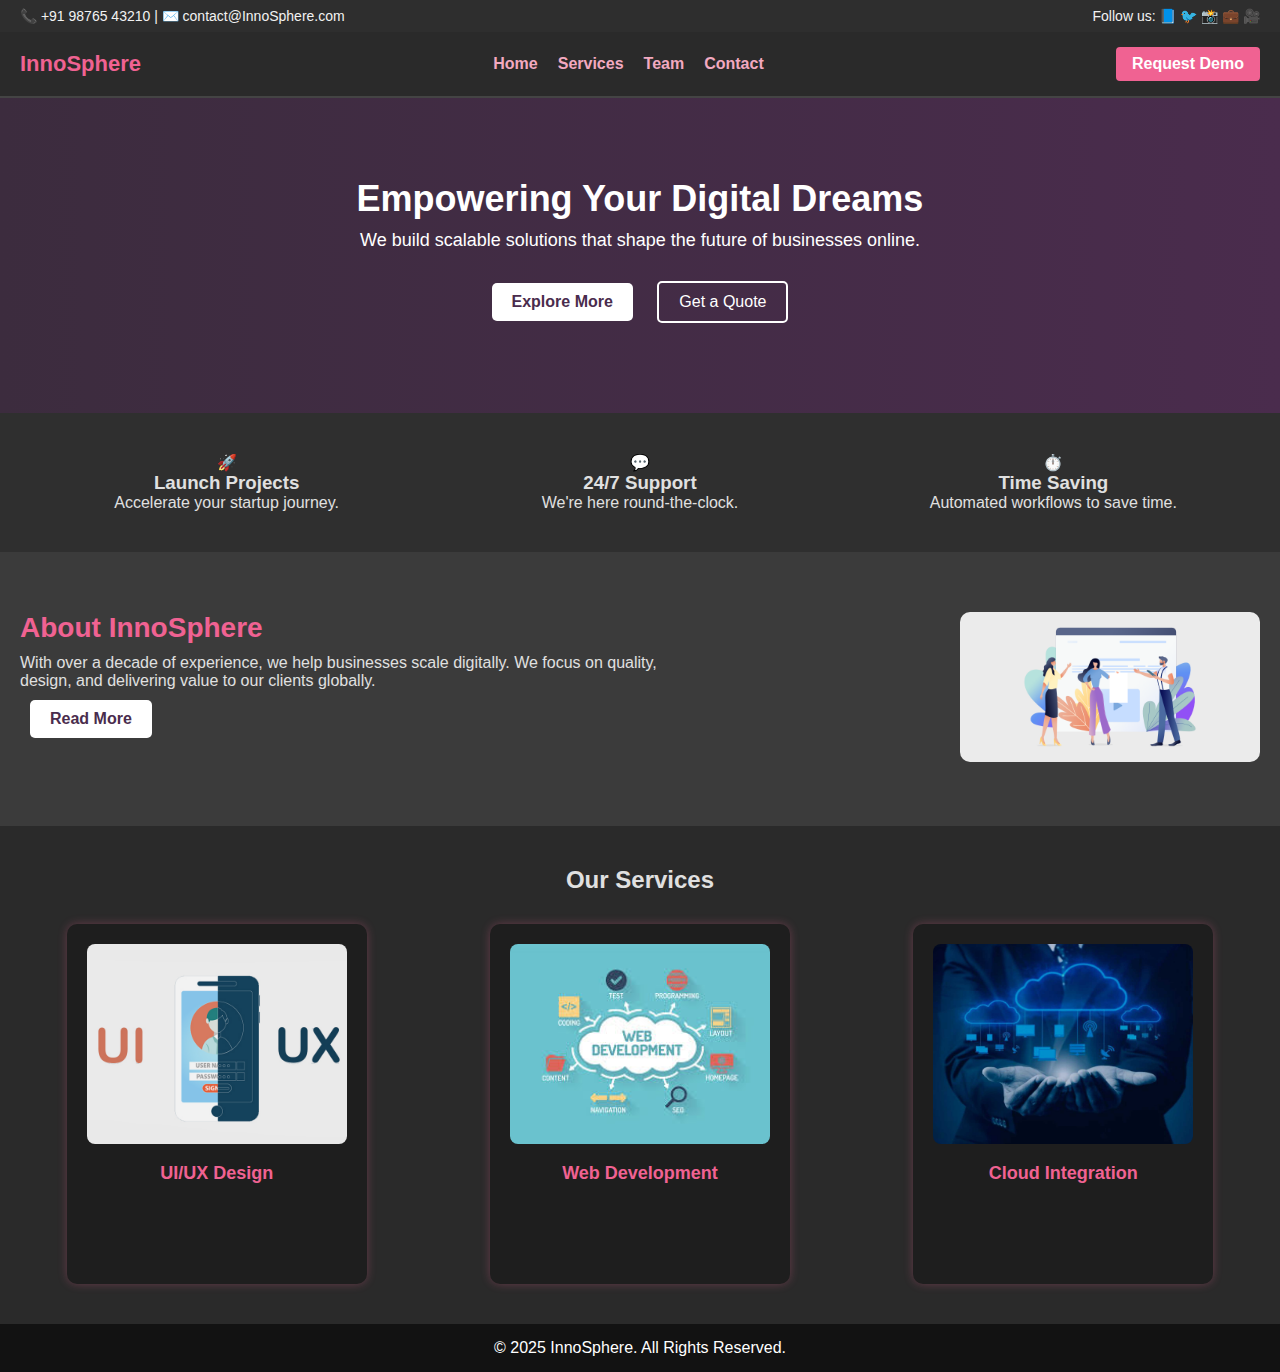
<file: index.html>
<!DOCTYPE html>
<html lang="en">
<head>
  <meta charset="UTF-8" />
  <meta name="viewport" content="width=device-width, initial-scale=1.0"/>
  <title>InnoSphere Landing</title>
  <link rel="stylesheet" href="style.css"/>
</head>
<body>
  <div class="top-bar">
    <div class="contact-info">📞 +91 98765 43210 | ✉️ contact@InnoSphere.com</div>
    <div class="social-icons">
  Follow us: 📘 🐦 📸 💼 🎥
</div>


  </div>

  <header>
    <nav class="navbar">
      <div class="logo">InnoSphere</div>
      <ul>
        <li><a href="#">Home</a></li>
        <li><a href="#">Services</a></li>
        <li><a href="#">Team</a></li>
        <li><a href="#">Contact</a></li>
      </ul>
      <a href="#" class="btn-nav">Request Demo</a>
    </nav>
  </header>

  <section class="hero">
    <div class="hero-text">
      <h1>Empowering Your Digital Dreams</h1>
      <p>We build scalable solutions that shape the future of businesses online.</p>
      <a href="#" class="btn">Explore More</a>
      <a href="#" class="btn-secondary">Get a Quote</a>
    </div>
  </section>

  <section class="features">
    <div class="feature-box">🚀 <h3>Launch Projects</h3><p>Accelerate your startup journey.</p></div>
    <div class="feature-box">💬 <h3>24/7 Support</h3><p>We're here round-the-clock.</p></div>
    <div class="feature-box">⏱️ <h3>Time Saving</h3><p>Automated workflows to save time.</p></div>
  </section>

  <section class="about">
    <div class="about-text">
      <h2>About InnoSphere</h2>
      <p>With over a decade of experience, we help businesses scale digitally. We focus on quality, design, and delivering value to our clients globally.</p>
      <a href="#" class="btn">Read More</a>
    </div>
    <div class="about-img">
      <img src="best-about-us-pages.png" alt="About Image"/>
    </div>
  </section>

  <section class="services">
    <h2>Our Services</h2>
    <div class="service-boxes">
      <div class="service-box">
        <img src="UIUX-designing-1.jpg" alt="Service 1"/>
        <h4>UI/UX Design</h4>
      </div>
      <div class="service-box">
        <img src="download.jpg" alt="Service 2"/>
        <h4>Web Development</h4>
      </div>
      <div class="service-box">
        <img src="Blog-Banner_Cloud-Integration.jpg" alt="Service 3"/>
        <h4>Cloud Integration</h4>
      </div>
    </div>
  </section>

  <footer>
    <p>© 2025 InnoSphere. All Rights Reserved.</p>
  </footer>
</body>
</html>
</file>
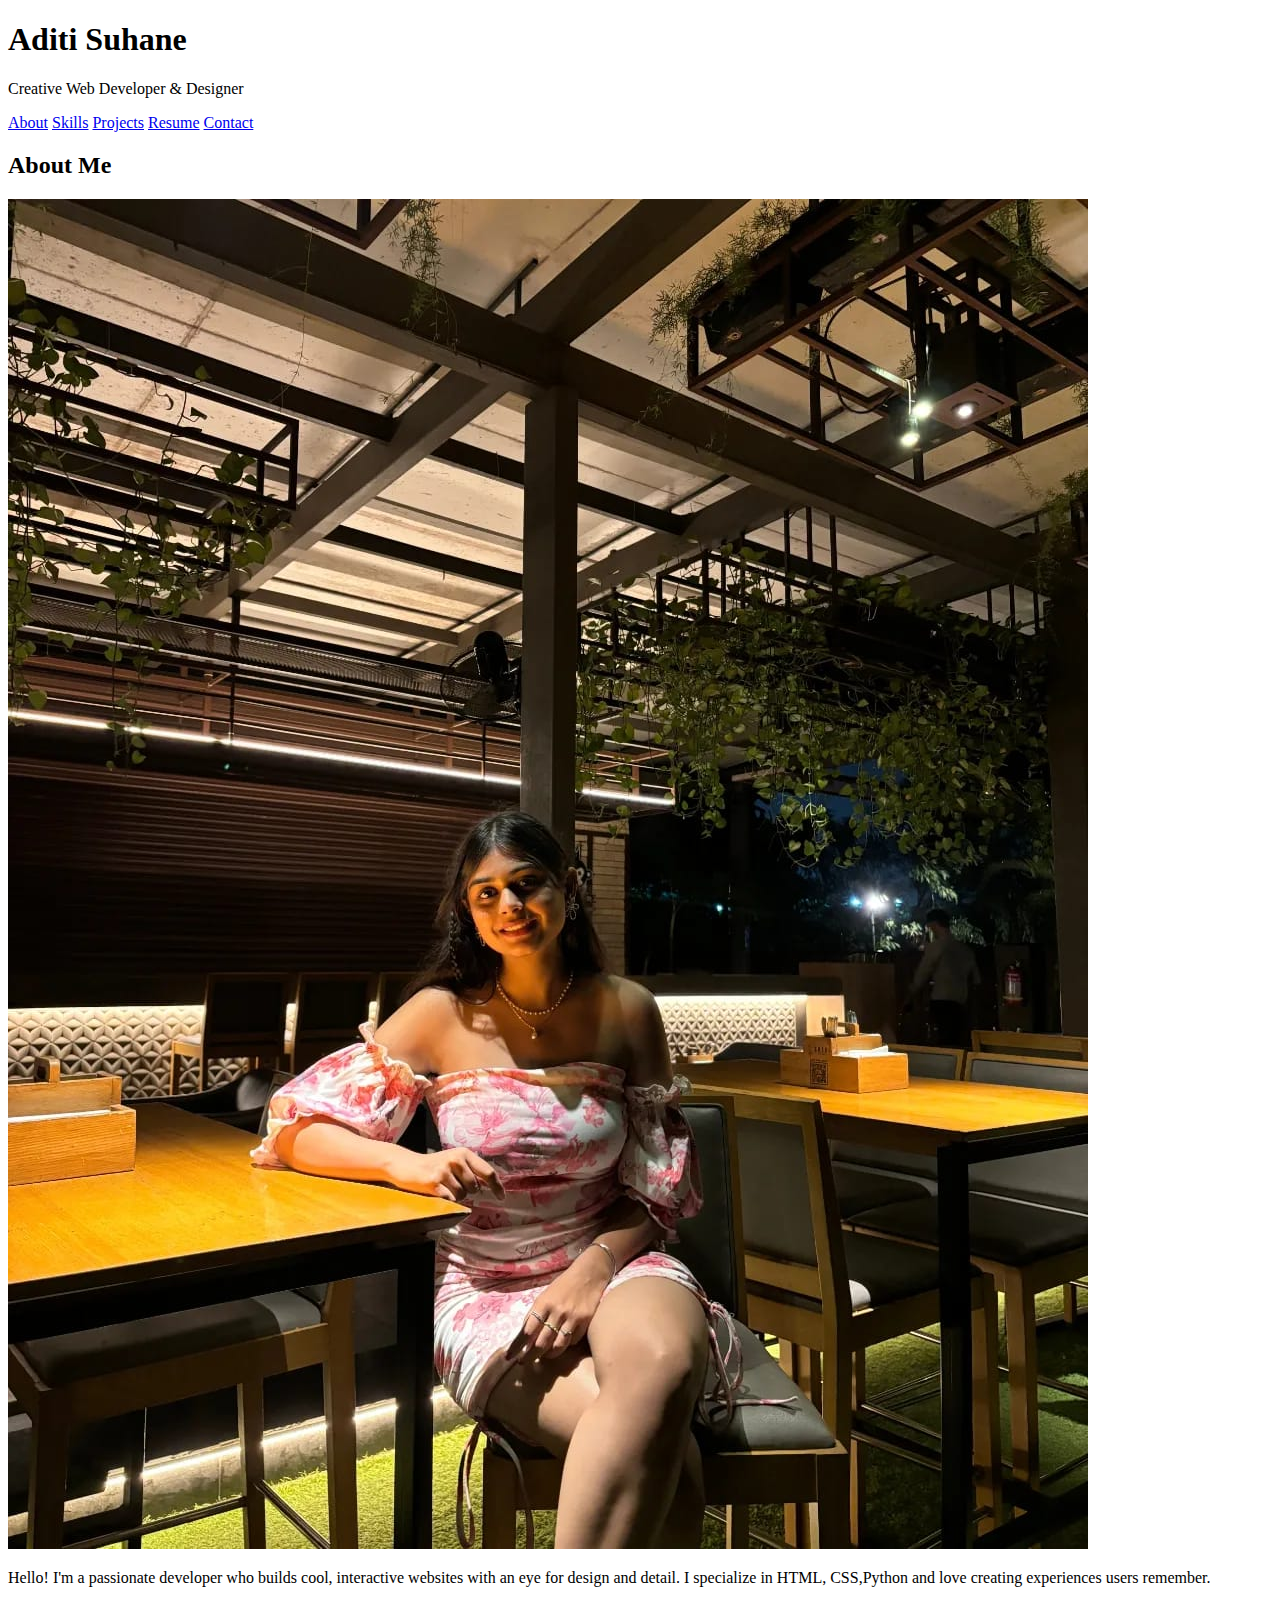
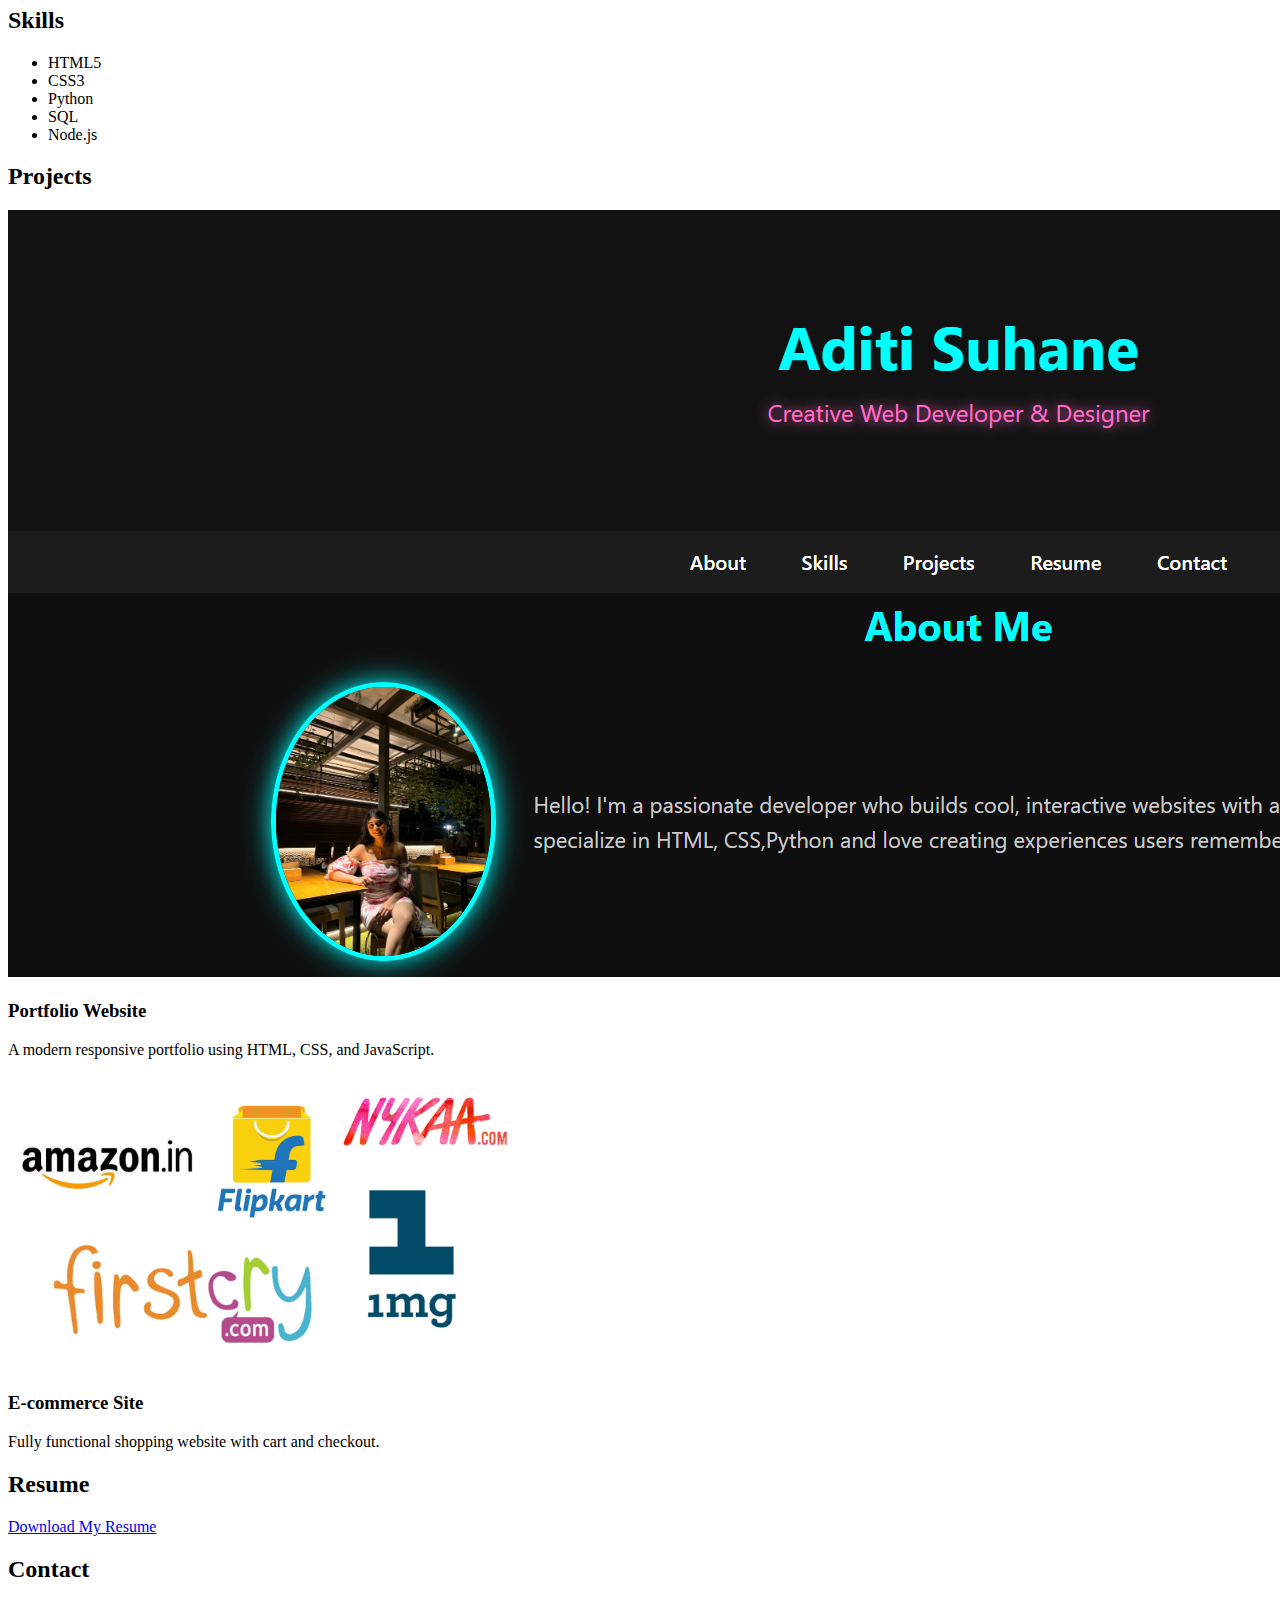
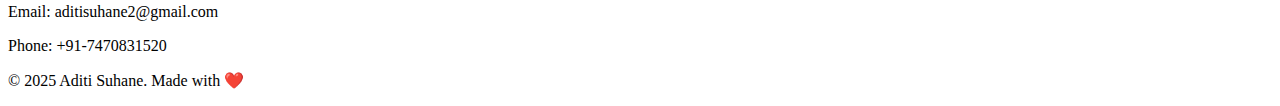
<file: 2/index.html>
<!DOCTYPE html>
<html lang="en">
<head>
  <meta charset="UTF-8" />
  <meta name="viewport" content="width=device-width, initial-scale=1.0"/>
  <title>Your Stylish Portfolio</title>
  <link rel="stylesheet" href="style.css" />
</head>
<body>

  <header class="fade-in">
    <div class="container">
      <h1>Aditi Suhane</h1>
      <p class="glow">Creative Web Developer & Designer</p>
    </div>
  </header>

  <nav class="navbar slide-down">
    <div class="container">
      <a href="#about">About</a>
      <a href="#skills">Skills</a>
      <a href="#projects">Projects</a>
      <a href="#resume">Resume</a>
      <a href="#contact">Contact</a>
    </div>
  </nav>

  <section id="about" class="container fade-in section">
    <h2>About Me</h2>
    <div class="about-content">
      <img src="me.jpg" alt="Your Photo" />
      <p>Hello! I'm a passionate developer who builds cool, interactive websites with an eye for design and detail. I specialize in HTML, CSS,Python and love creating experiences users remember.</p>
    </div>
  </section>

  <section id="skills" class="container fade-in section">
    <h2>Skills</h2>
    <ul class="skills-list">
      <li>HTML5</li>
      <li>CSS3</li>
      <li>Python</li>
      <li>SQL</li>
      <li>Node.js</li>
     
    </ul>
  </section>

  <section id="projects" class="container fade-in section">
    <h2>Projects</h2>
    <div class="projects-grid">
      <div class="project-card glow-card">
        <img src="Screenshot 2025-06-18 125150.png" alt="Project 1">
        <h3>Portfolio Website</h3>
        <p>A modern responsive portfolio using HTML, CSS, and JavaScript.</p>
      </div>
      <div class="project-card glow-card">
        <img src="Screenshot 2025-06-18 125323.png" alt="Project 2">
        <h3>E-commerce Site</h3>
        <p>Fully functional shopping website with cart and checkout.</p>
      </div>
    </div>
  </section>

  <section id="resume" class="container fade-in section">
    <h2>Resume</h2>
    <a href="resume.pdf" class="btn pulse" download>Download My Resume</a>
  </section>

  <section id="contact" class="container fade-in section">
    <h2>Contact</h2>
    <p>Email: <span class="highlight">aditisuhane2@gmail.com</span></p>
    <p>Phone: <span class="highlight">+91-7470831520</span></p>
  </section>

  <footer class="slide-up">
    <div class="container">
      <p>© 2025 Aditi Suhane. Made with ❤️</p>
    </div>
  </footer>

</body>
</html>
</file>
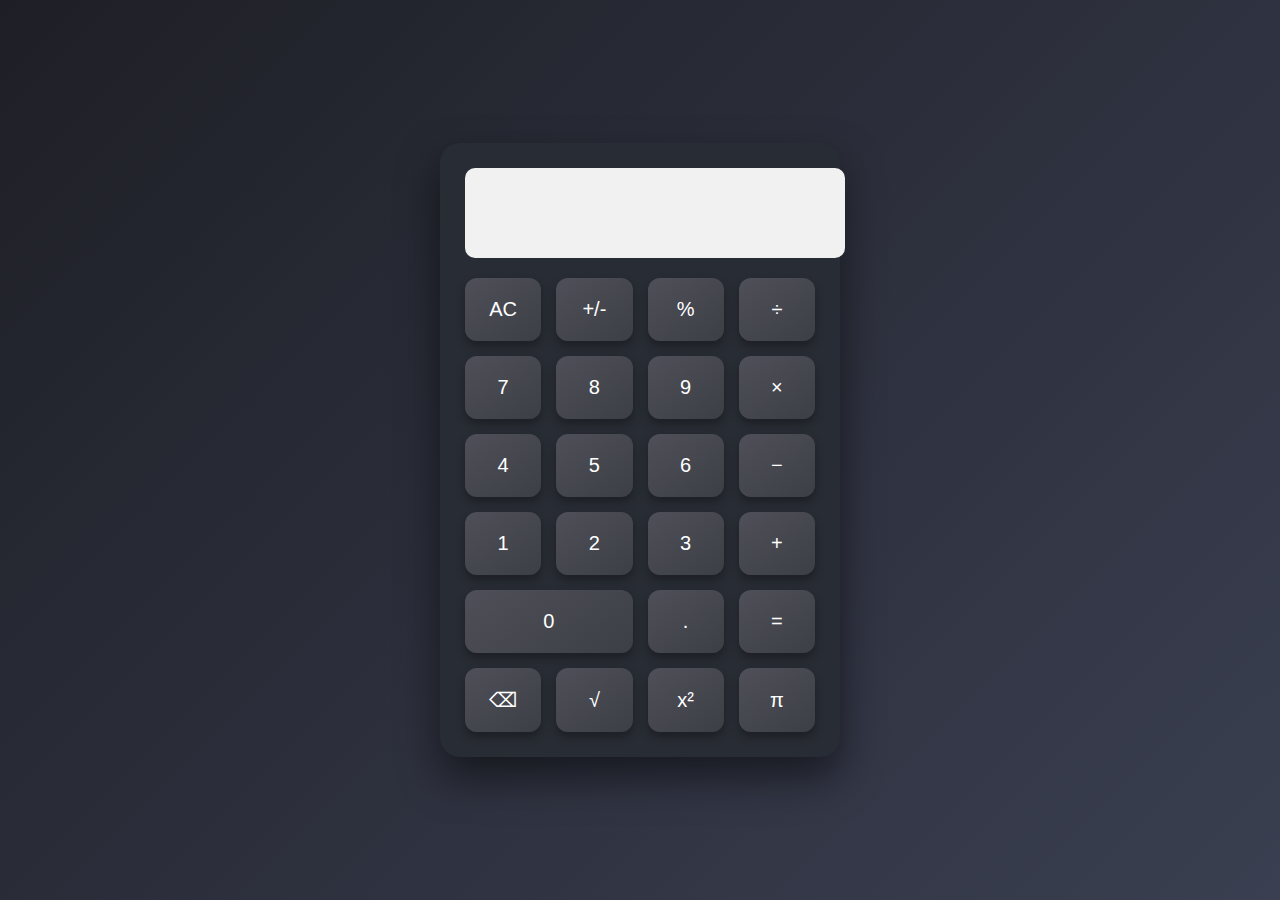
<file: 3/index.html>
<!DOCTYPE html>
<html lang="en">
<head>
  <meta charset="UTF-8">
  <title>Designer Calculator</title>
  <link rel="stylesheet" href="style.css">
</head>
<body>
  <div class="calculator">
    <input type="text" class="display" id="display" disabled>
    <div class="buttons">
      <button onclick="clearDisplay()">AC</button>
      <button onclick="toggleSign()">+/-</button>
      <button onclick="percent()">%</button>
      <button onclick="appendValue('/')">÷</button>

      <button onclick="appendValue('7')">7</button>
      <button onclick="appendValue('8')">8</button>
      <button onclick="appendValue('9')">9</button>
      <button onclick="appendValue('*')">×</button>

      <button onclick="appendValue('4')">4</button>
      <button onclick="appendValue('5')">5</button>
      <button onclick="appendValue('6')">6</button>
      <button onclick="appendValue('-')">−</button>

      <button onclick="appendValue('1')">1</button>
      <button onclick="appendValue('2')">2</button>
      <button onclick="appendValue('3')">3</button>
      <button onclick="appendValue('+')">+</button>

      <button onclick="appendValue('0')" class="zero">0</button>
      <button onclick="appendValue('.')">.</button>
      <button onclick="calculate()">=</button>
      <button onclick="deleteLast()">⌫</button>

      <button onclick="sqrt()">√</button>
      <button onclick="square()">x²</button>
      <button onclick="appendValue('3.1416')">π</button>
    </div>
  </div>
  <script src="script.js"></script>
</body>
</html>
</file>
<file: style.css>
* {
  margin: 0;
  padding: 0;
  box-sizing: border-box;
  font-family: Arial, sans-serif;
}

body {
  background: #1c1c1c;
  color: #e0e0e0;
}

.top-bar {
  background: #2e2e2e;
  color: #f2f2f2;
  padding: 8px 20px;
  display: flex;
  justify-content: space-between;
  font-size: 14px;
}

.navbar {
  background: #2a2a2a;
  padding: 15px 20px;
  display: flex;
  justify-content: space-between;
  align-items: center;
  border-bottom: 2px solid #444;
}

.navbar .logo {
  font-size: 22px;
  font-weight: bold;
  color: #f06292;
}

.navbar ul {
  list-style: none;
  display: flex;
  gap: 20px;
}

.navbar ul li a {
  text-decoration: none;
  color: #f2a9c0;
  font-weight: bold;
}

.btn-nav {
  background: #f06292;
  color: white;
  padding: 8px 16px;
  text-decoration: none;
  border-radius: 4px;
  font-weight: bold;
}

.hero {
  background: linear-gradient(to right, #3c2c3e, #4a2c4d);
  color: white;
  padding: 80px 20px;
  text-align: center;
}

.hero h1 {
  font-size: 36px;
  margin-bottom: 10px;
}

.hero p {
  font-size: 18px;
  margin-bottom: 20px;
}

.btn, .btn-secondary {
  display: inline-block;
  margin: 10px;
  padding: 10px 20px;
  text-decoration: none;
  border-radius: 5px;
}

.btn {
  background: white;
  color: #4a2c4d;
  font-weight: bold;
}

.btn-secondary {
  border: 2px solid white;
  color: white;
}

.features {
  display: flex;
  justify-content: space-around;
  padding: 40px 20px;
  background: #2f2f2f;
}

.feature-box {
  text-align: center;
  width: 30%;
}

.about {
  display: flex;
  justify-content: space-between;
  padding: 60px 20px;
  background: #3b3b3b;
}

.about-text {
  width: 55%;
}

.about-text h2 {
  font-size: 28px;
  color: #f06292;
  margin-bottom: 10px;
}

.about-img img {
  width: 100%;
  max-width: 300px;
  height: auto;
  object-fit: cover;
  border-radius: 10px;
}

.services {
  padding: 40px 20px;
  text-align: center;
  background: #2a2a2a;
}

.service-boxes {
  display: flex;
  justify-content: space-around;
  gap: 30px;
  margin-top: 30px;
  flex-wrap: wrap;
}

.service-box {
  width: 300px;
  height: 360px;
  background: #1e1e1e;
  padding: 20px;
  box-shadow: 0 0 10px rgba(240, 98, 146, 0.3);
  border-radius: 10px;
  text-align: center;
  transition: transform 0.3s ease;
}

.service-box:hover {
  transform: translateY(-5px);
  box-shadow: 0 10px 20px rgba(240, 98, 146, 0.5);
}

.service-box img {
  width: 100%;
  height: 200px;
  object-fit: cover;
  border-radius: 8px;
  margin-bottom: 15px;
}

.service-box h4 {
  font-size: 18px;
  color: #f06292;
}

footer {
  background: #121212;
  color: white;
  text-align: center;
  padding: 15px;
}
</file>
<file: 2/style.css>

</file>
<file: 3/style.css>
body {
  background: linear-gradient(135deg, #1e1f26, #3a3f51);
  display: flex;
  justify-content: center;
  align-items: center;
  height: 100vh;
  font-family: 'Segoe UI', sans-serif;
  margin: 0;
}

.calculator {
  background-color: #282c34;
  padding: 25px;
  border-radius: 20px;
  box-shadow: 0 20px 40px rgba(0, 0, 0, 0.5);
  width: 350px;
}

.display {
  width: 100%;
  height: 60px;
  font-size: 28px;
  text-align: right;
  border: none;
  border-radius: 10px;
  padding: 15px;
  margin-bottom: 20px;
  background: #f1f1f1;
  color: #333;
}

.buttons {
  display: grid;
  grid-template-columns: repeat(4, 1fr);
  gap: 15px;
}

button {
  padding: 20px;
  font-size: 20px;
  border: none;
  border-radius: 12px;
  cursor: pointer;
  background: linear-gradient(145deg, #4e4f58, #3d3f46);
  color: #fff;
  box-shadow: 0 5px 10px rgba(0, 0, 0, 0.3);
  transition: transform 0.2s, background 0.3s;
}

button:hover {
  transform: scale(1.05);
  background: #61636d;
}

.zero {
  grid-column: span 2;
}
</file>
